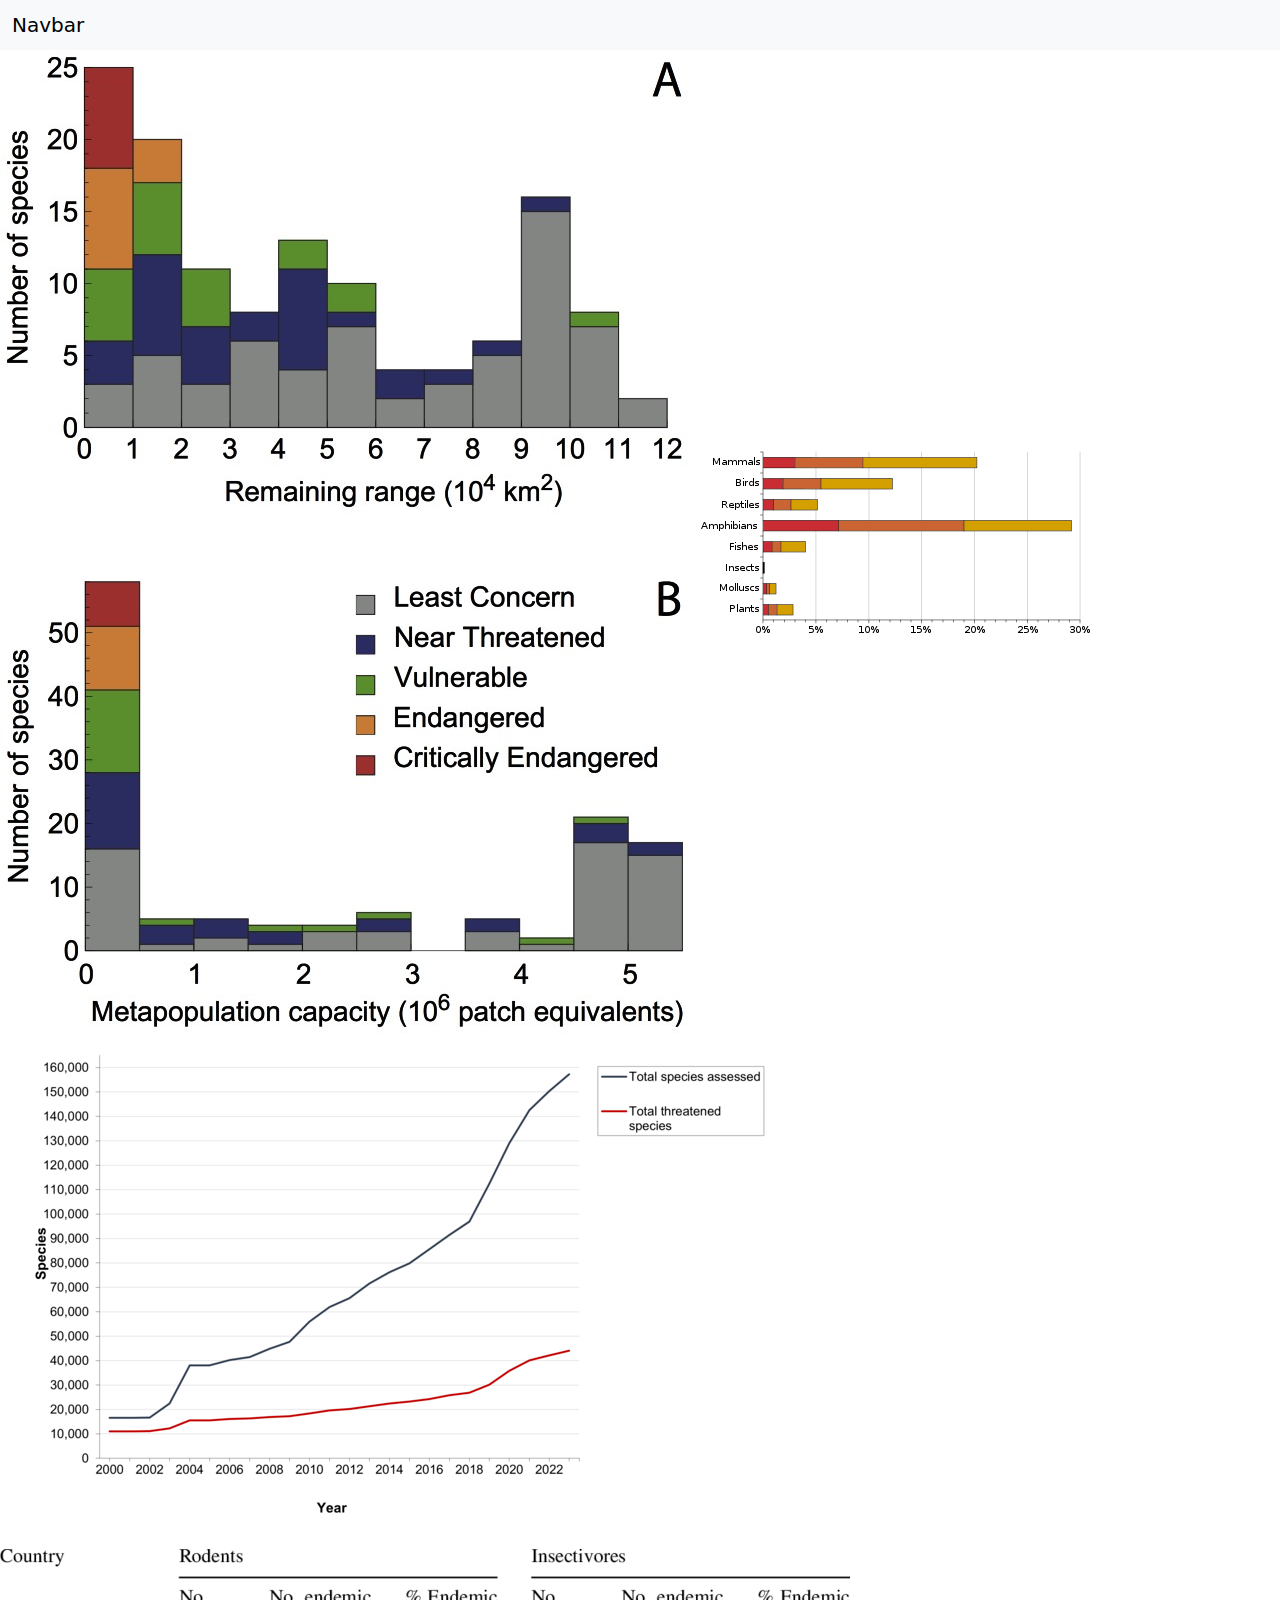
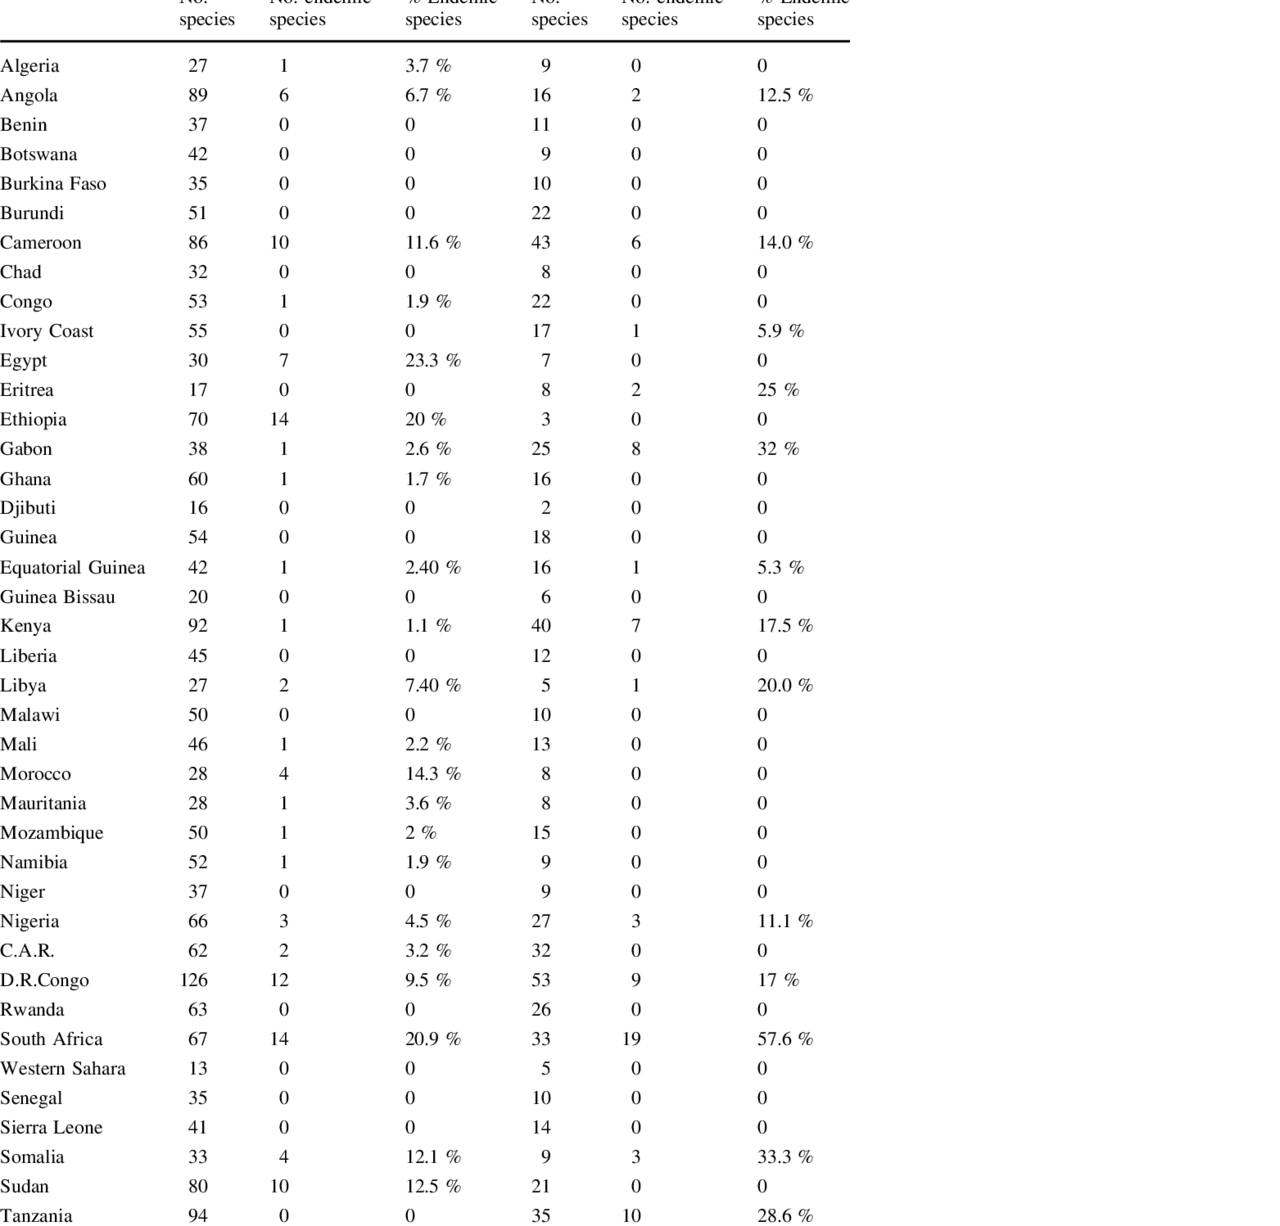
<file: red_data.html>
<!DOCTYPE html>
<html lang="en">
<head>
  <meta charset="UTF-8">
  <meta name="viewport" content="width=device-width, initial-scale=1.0">
  <title>Red data book</title>
  <link href="style2.css" rel="stylesheet">
  <link href="https://cdn.jsdelivr.net/npm/bootstrap@5.3.3/dist/css/bootstrap.min.css" rel="stylesheet" integrity="sha384-QWTKZyjpPEjISv5WaRU9OFeRpok6YctnYmDr5pNlyT2bRjXh0JMhjY6hW+ALEwIH" crossorigin="anonymous">
</head>
<body>
<!-- As a heading -->
<nav class="navbar bg-body-tertiary">
  <div class="container-fluid">
    <span class="navbar-brand mb-0 h1">Navbar</span>
  </div>
</nav>
  <img src="graph2.png">
  <img src="graph3.png">
  <img src="grph.png">
  <img src="Statistics.png">
  
</body>
</html>
</file>
<file: style2.css>
.topnav{
    background-color: red;
    width: 100%;
    height: 100px;
    padding-top: -20px;
  }
</file>
